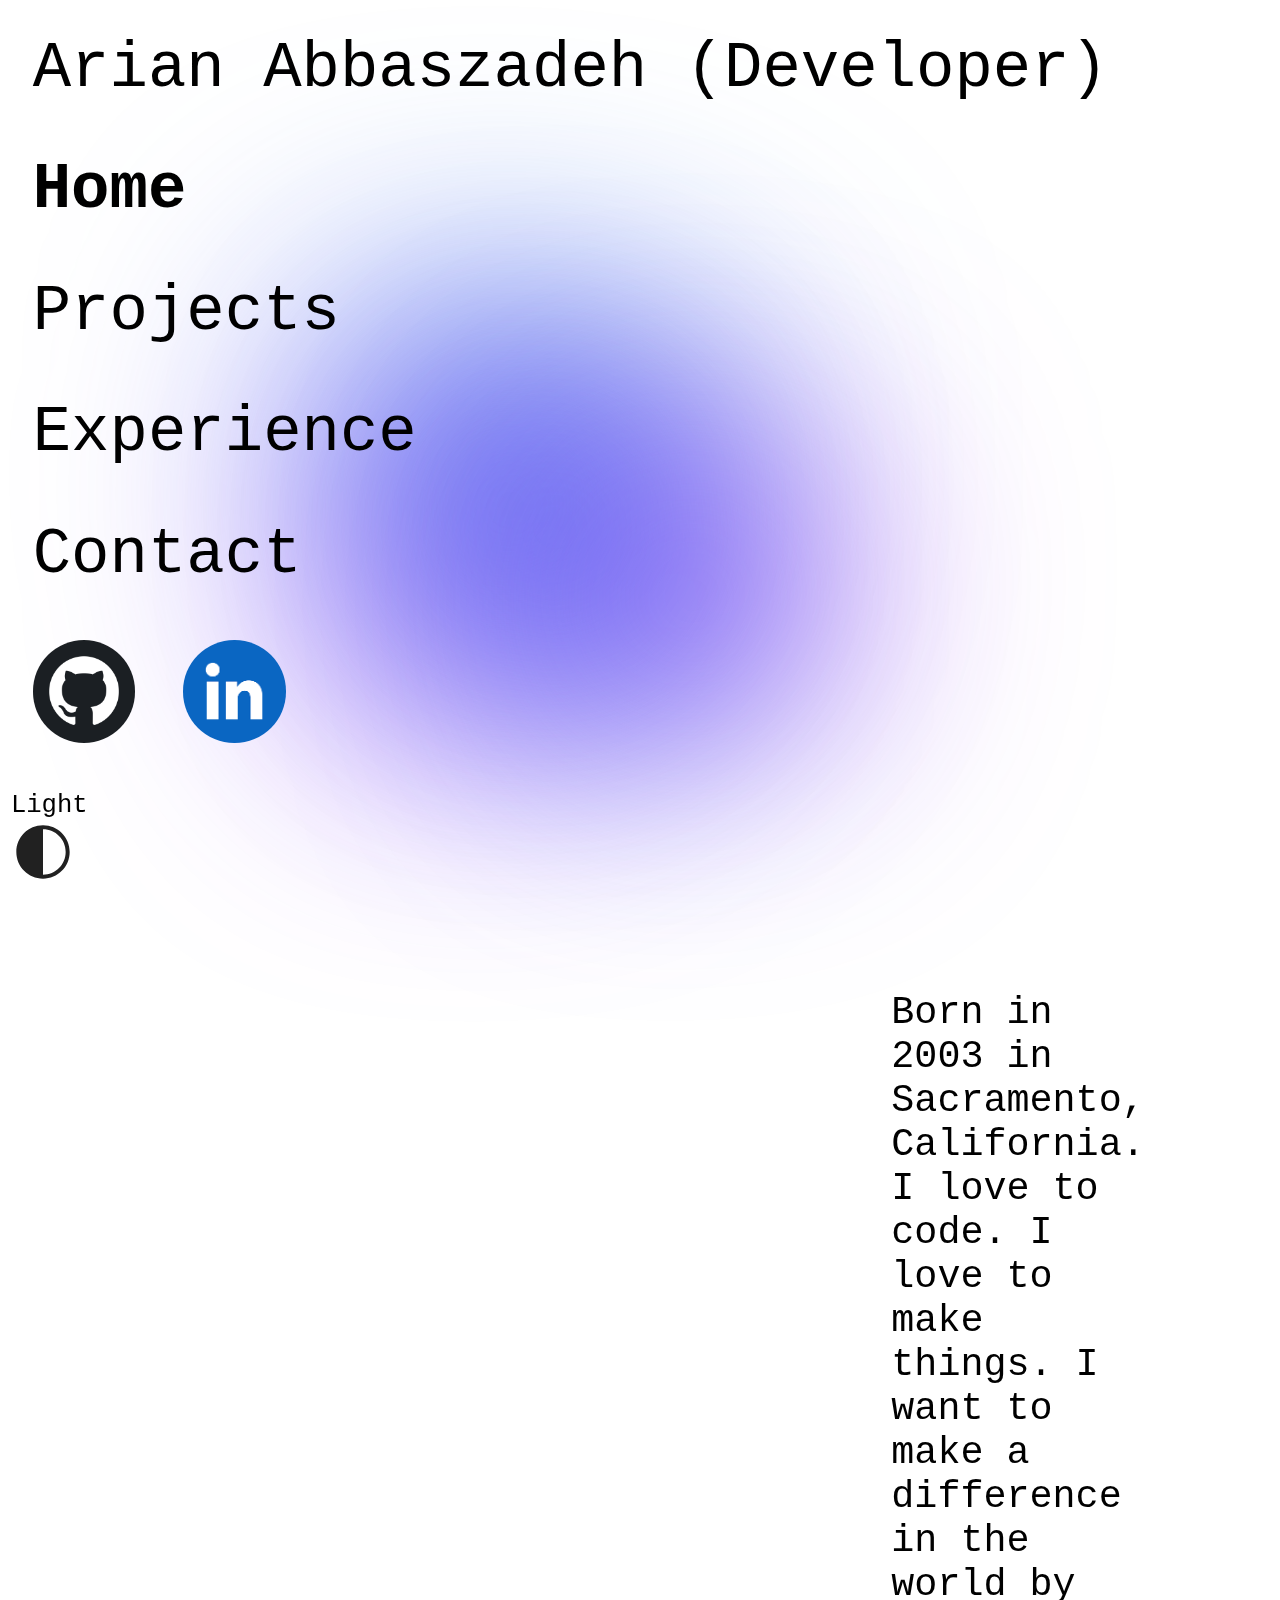
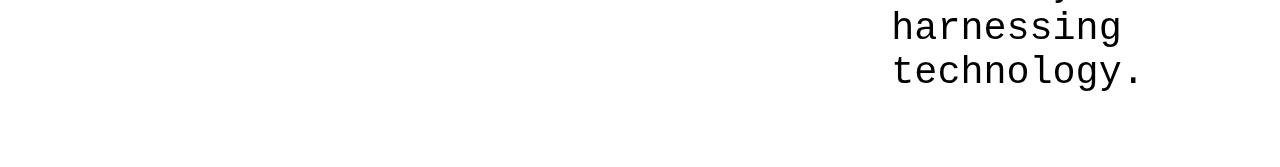
<file: index.html>
<!DOCTYPE html>
<html>
	<head>
		<link rel="stylesheet" href="styles.css">
		<script type="text/javascript" src="index.js"></script>
		<script src="https://ajax.googleapis.com/ajax/libs/jquery/3.7.1/jquery.min.js"></script>
		<script>
			$(function(){
					$("#content-div").load("home.html");
			});
	</script>
	</head>

	<body>
		<div class="menu">
			<p class="menu-item name reactive">
				Arian Abbaszadeh (Developer)
			</p>
			<p id="home" style="font-weight: bolder;" class="menu-item selectable reactive" onclick= "selection(this.id)">
				Home
			</p>
			<p id="projects" class="menu-item selectable reactive" onclick= "selection(this.id)">
				Projects
			</p>
			<p id="experience" class="menu-item selectable reactive" onclick= "selection(this.id)">
				Experience
			</p>
			<p id="contact" class="menu-item selectable reactive" onclick= "selection(this.id)">
				Contact
			</p>	
			<div class="links menu-item">
				<a id="github" target="_blank" href="https://github.com/ArianAbbaszadeh" ><img class="link" src="icons/github_icon.jpg"></a>
				<a target="_blank" href="https://www.linkedin.com/in/arian-abbaszadeh-904b69212/">
					<img class="link" src="icons/linkedin_icon.jpg">
				</a>
			</div>	
		</div>

		<div id="content-div" class = "content">
		</div>
		<div class="view-mode">
			<div id="mode-text" class="view-mode-text">
				Light
			</div>
			<img id="light" class="view-mode view-mode-image" src="icons/mode_icon.svg" onclick="changeViewMode(this.id)">
		</div>
		<div class="background"></div>
		<div class="background background-2"></div>
		<div class="background background-3"></div>

	</body>
</html>
</file>
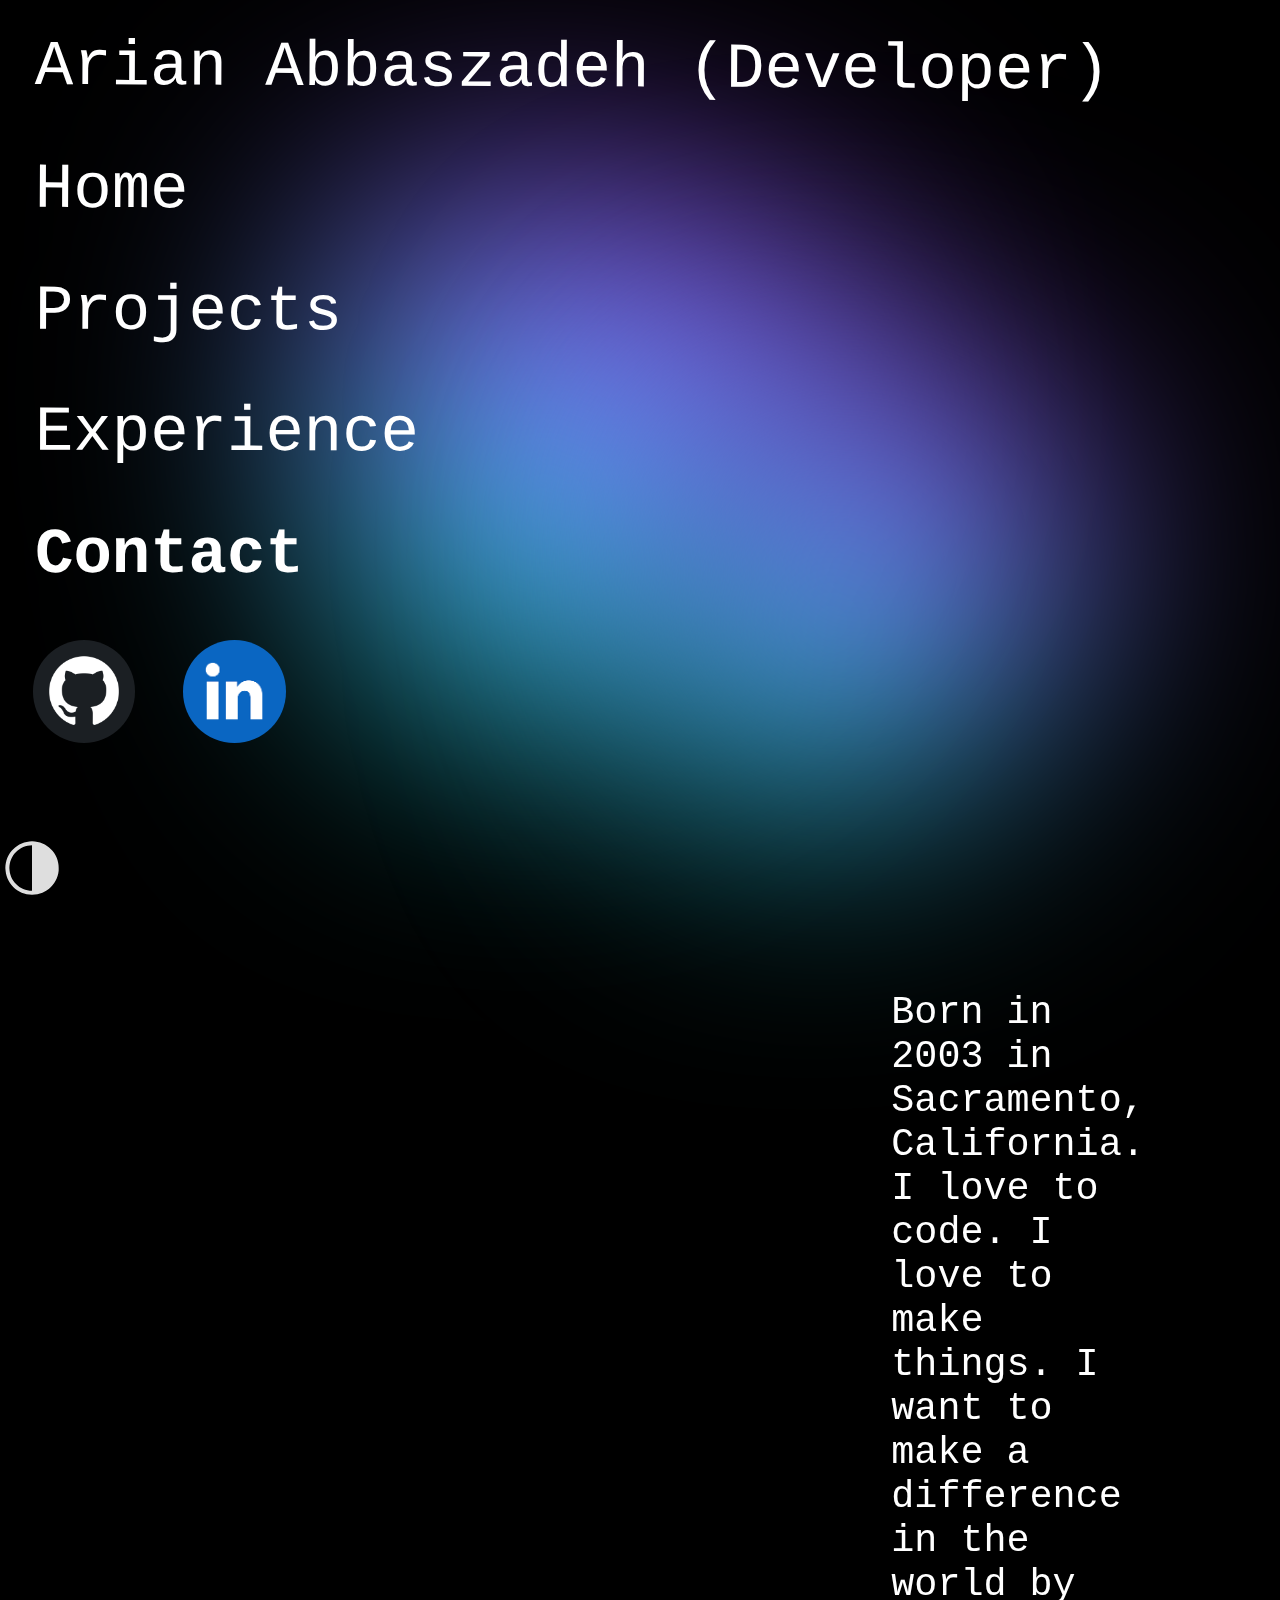
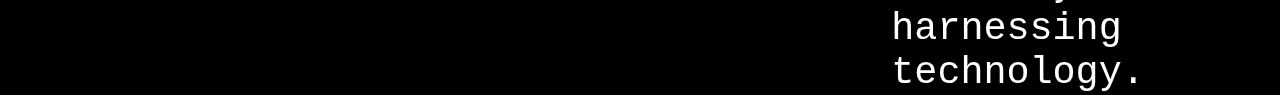
<file: arianabbaszadeh.github.io.html>
<!DOCTYPE html>
<!-- saved from url=(0042)https://arianabbaszadeh.github.io/Website/ -->
<html style="--color: #ffffff; --bgcolor: #000000; --mode: 1; --gradient: linear-gradient(20deg, #8BC6EC, #B721FF 50%, #ffffff 50%); --gradient-2: linear-gradient(20deg, #c85555, #b700ff 50%, #ffffff 50%);"><head><meta http-equiv="Content-Type" content="text/html; charset=UTF-8">
		<link rel="stylesheet" href="./arianabbaszadeh.github.io_files/styles.css">
		<script type="text/javascript" src="./arianabbaszadeh.github.io_files/index.js"></script>
		<script src="./arianabbaszadeh.github.io_files/jquery.min.js"></script>
		<script>
			$(function(){
					$("#content-div").load("home.html");
			});
	</script>
	</head>

	<body>
		<div class="menu">
			<p class="menu-item name reactive" style="transform: translateX(1.879px) translateY(0.121001px) rotate(0.238412deg);">
				Arian Abbaszadeh (Developer)
			</p>
			<p id="home" style="font-weight: lighter; transform: translateX(1.91656px) translateY(0.0834422px) rotate(0.199951deg); pointer-events: all;" class="menu-item selectable reactive" onclick="selection(this.id)">
				Home
			</p>
			<p id="projects" class="menu-item selectable reactive" onclick="selection(this.id)" style="transform: translateX(1.95497px) translateY(0.0450259px) rotate(0.148345deg); pointer-events: all; font-weight: lighter;">
				Projects
			</p>
			<p id="experience" class="menu-item selectable reactive" onclick="selection(this.id)" style="transform: translateX(1.9821px) translateY(0.0179022px) rotate(0.0941859deg); pointer-events: all; font-weight: lighter;">
				Experience
			</p>
			<p id="contact" class="menu-item selectable reactive" onclick="selection(this.id)" style="transform: translateX(1.99691px) translateY(0.0030935px) rotate(0.0392987deg); pointer-events: none; font-weight: bold;">
				Contact
			</p>	
			<div class="links menu-item">
				<a target="_blank" href="https://github.com/ArianAbbaszadeh"><img class="link" src="./arianabbaszadeh.github.io_files/github_icon.jpg"></a>
				<a target="_blank" href="https://www.linkedin.com/in/arian-abbaszadeh-904b69212/">
					<img class="link" src="./arianabbaszadeh.github.io_files/linkedin_icon.jpg">
				</a>
			</div>	
		</div>

		<div id="content-div" class="content" style="transition: transform 0.5s ease 0s; transform: translateX(0px);"><div class="contact">
  <div class="contact-top-row">
    <input type="text" class="contact-field" placeholder="Name">
    <input type="text" class="contact-field" placeholder="E-mail">
  </div>
  <textarea rows="5" class="contact-field contact-message" placeholder="Write your message"></textarea>
  <button onclick="" class="contact-field contact-submit"> Submit </button>
</div></div>
		<img id="dark" class="view-mode" src="./arianabbaszadeh.github.io_files/mode_icon.svg" onclick="changeViewMode(this.id)">
		<div class="background"></div>
		<div class="background background-2"></div>
	
<div id="torrent-scanner-popup" style="display: none;"><template shadowrootmode="open"><link rel="stylesheet" href="chrome-extension://aegnopegbbhjeeiganiajffnalhlkkjb/css/custom.css"><div id="yf-bt-wrapper" class="free"><div class="header"><img class="sts-logo" src="chrome-extension://aegnopegbbhjeeiganiajffnalhlkkjb/img/assets/ts-free-logo.png"><div class="search-content"><input id="search-input" class="search-input" type="search" placeholder="Start your search here..."><span id="search-btn" class="search-btn"></span></div></div><div class="container"><div class="main-container"><div id="torrent-data" class="torrent-content"><div class="t-table"><div class="t-header"><div class="t-name">Torrent search results</div></div><div id="checked-sites" class="checked-sites-section"><div class="left">Checked Sites</div><div class="right"><span id="sites-count" class="sites-count">0</span></div></div><div id="table-body" class="t-body"><div id="loading" class="spinner"><div class="bounce1"></div><div class="bounce2"></div><div class="bounce3"></div></div><div class="table-message-container" id="table-message"><p>No items to list <br> Use the search bar above for instant results</p></div></div></div></div><div class="tooltip"><p class="tooltip-text">To see search results, type here and hit `Enter`</p></div><div class="footer"><span><span id="numberScanned" class="numberScanned">No results</span></span></div><div class="upgradeProPanel"><div class="upgradeProPanelTitle">Try our Torrent Scanner Plus to unlock:</div><div class="upgradeProPanelList"><div><p>Faster Results</p></div><div><p>Unlimited Search Results with detailed torrent info</p></div><div><p>Secure Torrenting</p></div></div><a class="upgrade-to-pro-button-2" id="buy-pro" href="https://shop.lavasoft.com/clickgate/join.aspx?ref=shop.lavasoft.com&amp;ujid=W9yhyAwEW5Q%3D" target="_blank">Get Torrent Scanner +</a></div></div><div class="sync-container nav-se-container"><div class="nav-se-content"><img class="sync-icon nav-se-icon" src="chrome-extension://aegnopegbbhjeeiganiajffnalhlkkjb/img/assets/icon-sync.svg"><div class="nav-se-title">One more step to go before you start torrenting!</div><p class="nav-se-text">This extension can sync results with BitTorrent and/or uTorrent for instant downloading.</p><p class="nav-se-text">To activate this feature, please click on the button below, and then on the Chrome message to activate the 'Messaging Permission'.</p><button class="sync-permission-btn nav-se-btn">Activate Messaging Permission</button></div><div class="nav-se-content display-none"><img class="sync-icon nav-se-icon" src="chrome-extension://aegnopegbbhjeeiganiajffnalhlkkjb/img/assets/icon-sync.svg"><div class="nav-se-title">Syncing...</div><p class="nav-se-text">Please allow Messaging Permissions in the proceeding Chrome message.</p></div><div class="nav-se-content display-none"><img class="sync-icon nav-se-icon" src="chrome-extension://aegnopegbbhjeeiganiajffnalhlkkjb/img/assets/icon-success.svg"><div class="nav-se-title">Sync Complete</div><p class="nav-se-text">You have successfully activated the “Messaging Permission” feature. All your search results will sync with BitTorrent and/or uTorrent.</p></div></div><div class="license-container nav-se-container"><div class="nav-se-content"><img class="nav-se-icon" src="chrome-extension://aegnopegbbhjeeiganiajffnalhlkkjb/img/assets/icon-key2.svg"><div class="nav-se-title">Enter License Key</div><p class="nav-se-text">Enter your license key and click on the activate button to start using <span>Torrent Scanner Plus.</span></p><input type="text" id="license-input-key" class="license-input-key" placeholder="Enter Key"><div class="license-spinner"><div class="bounce1"></div><div class="bounce2"></div><div class="bounce3"></div></div><button id="license-activate-button" class="license-activate-button nav-se-btn">Activate</button><p>Don't have a license key? <a class="license-buy-link" target="_blank">Click here</a></p></div><div class="nav-se-content display-none"><img class="nav-se-icon" src="chrome-extension://aegnopegbbhjeeiganiajffnalhlkkjb/img/assets/icon-success.svg"><div class="nav-se-title">Happy Torrenting!</div><p class="nav-se-text">You are now an active PRO user</p><p class="nav-se-text">Your key is valid until <span class="expiry-date"></span></p></div><div class="nav-se-content display-none"><img class="nav-se-icon" src="chrome-extension://aegnopegbbhjeeiganiajffnalhlkkjb/img/assets/icon-alert.svg"><div class="nav-se-title">Your license key has expired</div><p class="nav-se-text">Looks like your license key has expired, to renew your PRO license key, please select a license type:</p><a class="upgrade-to-pro-button-2 buy-license-expiry-button" href="https://shop.lavasoft.com/clickgate/join.aspx?ref=shop.lavasoft.com&amp;ujid=W9yhyAwEW5Q%3D" target="_blank">Buy Torrent Scanner +</a><p class="nav-se-text">Already have a license key? <a class="link" id="show-license-panel">Click here</a></p></div><div class="nav-se-content display-none"><img class="nav-se-icon" src="chrome-extension://aegnopegbbhjeeiganiajffnalhlkkjb/img/assets/icon-success.svg"><p class="nav-se-text">Your key is valid until <span class="expiry-date"></span></p><p class="nav-se-text">Your License Key:</p><p class="nav-se-text"></p><p class="nav-se-text margin-top-50">Switch back to Torrent Scanner Free?</p><button class="activate-free-btn nav-se-btn">Revert to Free Version</button></div></div><div class="feedback-container nav-se-container"><div class="nav-se-content"><img class="nav-se-icon" src="chrome-extension://aegnopegbbhjeeiganiajffnalhlkkjb/img/assets/icon-feedback.svg"><div class="nav-se-title">Feedback</div><p class="nav-se-text">Help us improve Torrent Scanner, send us comments, bugs, feedback, and suggestions.</p><button id="feedback-button" class="feedback-button nav-se-btn">Send Feedback</button></div></div><div class="settings-container nav-se-container"><div class="nav-se-content"><div class="settings-title">Settings</div></div><div class="s-table"><div class="s-row"><div class="s-title">FAQ<div class="s-arrow"><span class="arrow-down"></span></div></div><div class="s-content faq-content"><p class="faq-text">FAQ: <a href="chrome-extension://aegnopegbbhjeeiganiajffnalhlkkjb/faq.html" target="_blank">Click here</a></p></div></div><div class="s-row"><div class="s-title">Rate the extension<div class="s-arrow"><span class="arrow-down"></span></div></div><div class="s-content"><p class="rate-text">How did you like the extension experience?</p><div class="rating"><span class="rating-star">★</span><span class="rating-star">★</span><span class="rating-star">★</span><span class="rating-star">★</span><span class="rating-star">★</span></div><button class="rating-btn nav-se-btn" disabled="">Submit</button></div></div><div class="s-row"><div class="s-title">About<div class="s-arrow"><span class="arrow-down"></span></div></div><div class="s-content about-content"><div class="about-version">Version 1.4.0 <br><br> What's New</div><div class="about-new"><p></p><ul><li>Experience a complete new User Interface of the extension. It is enhanced and user friendly now.</li><li>Squashed some bugs.</li></ul><p></p></div></div></div><div class="s-row"><div class="s-title">Privacy Policy<div class="s-arrow"><span class="arrow-down"></span></div></div><div class="s-content"><div class="policy-text">Adaware Software (7270356 Canada Inc.) is the operator of the Adaware products suites and related services (the “<b>Company</b>”, ”<b>we</b>” or “<b>us</b>”). We respect your privacy rights and we are committed to protecting them. This privacy policy (“<b>Privacy Policy</b>” or simply “<b>policy</b>”) governs our products, services and websites that link to this Privacy Policy, and describes our practices of processing data from you. By “<b>you</b>”, we refer to either or all of the following: (i) visitors to our websites that links to this Privacy Policy (“<b>Visitor</b>” and “<b>Website</b>”, respectively); (ii) our customers using our software products and Services (“<b>User</b>”); and (c) a business customer, a business partner that has a contractual relationship with us or a prospective customer that is yet to be engaged in a contract with us (“Business Customer”). Unless explicitly mentioned otherwise, the information in this Privacy Policy refers to any and all data subject types (“you” or “your’). <br><br> For the purpose of this policy, the “<b>Service(s)</b>” shall include any software licensed by the Company, including features offered by or within the installed software or additional software scripts available therein (either downloaded from one of our websites, pre-installed on your device, downloaded through a third party website, obtained on a physical medium, or otherwise), or services provided through and/or on top such software, services offered on our websites, communication forums, support services, account operation, updates, enhancements, new features, premium support, extended guarantees, online version and free versions of a software or additional services or features as we ay make available from time to time. <br><br> If you are a California resident, please also see our <a href="https://www.adaware.com/CCPA/" target="_blank">CCPA Notice</a>. <br><br> <a href="https://www.adaware.com/privacy-policy/" target="_blank">Read more</a></div></div></div><div class="s-row" style="display: none;"><div class="s-title">Contact Us<div class="s-arrow"><span class="arrow-down"></span></div></div><div class="s-content"><div class="contact-text">For any payment and order-related support, please contact us at Email: <a href="mailto:support@torrentscanner.zendesk.com">support@torrentscanner.zendesk.com</a> or <a href="mailto:pcsoftwareinfo.com">pcsoftwareinfo.com</a><br><br>Phone: <a href="https://pcsoftwareinfo.com/contact.aspx" target="_blank">Click here</a></div></div></div></div></div></div><div class="nav"><button id="btnSync" class="nav-btn">Sync</button><button id="btnLicense" class="nav-btn">License</button><button id="btnHome" class="nav-btn">Home</button><button id="btnFeedback" class="nav-btn">Feedback</button><button id="btnSettings" class="nav-btn">Settings</button></div></div></template></div></body></html>
</file>
<file: styles.css>
:root{
	--color: black;
	--bgcolor: white;
	--gradient: linear-gradient(
		20deg, 
		#2200ff, 
		#B721FF 50%,
		black 50%);
	--gradient-2: linear-gradient(
		20deg, 
		#c85555, 
		#b700ff 50%,
		black 50%);
	--mode: 0;
	--dimbackground: min(45vw, 45vh);	
}

.is-dark{
	color: white;
	background-color: black;
}

body{
	font-family: 'Courier New';
	user-select: none;
	margin: calc(3* (1vh + 1vw)/2);

}
.content{
	float: right;
}
.view-mode{
	position: fixed;
	left: calc(0.5vw + 0.5vh);
	bottom: calc(0.5vw + 0.5vh);
}

.view-mode-image{
	padding: 0;
	position: relative;
	left:0;
	bottom: 0;
	transition: 0.5s;
	transform: rotate(calc(var(--mode) * 180deg));
	filter: invert(var(--mode));
}

.view-mode-image:hover{
	transform: rotate(calc((1 - var(--mode)) * 180deg));
	filter: invert(calc(1 - var(--mode)));
}

.view-mode-text{
	text-align: center;
	position: relative;
	transition: 1s;
}

.menu{
	vertical-align: top;
	float:left;
}

@media only screen and (min-aspect-ratio: 3/2){

	.menu{
		font-size: 2vw;
	}

	.view-mode-text{
		font-size: 1vw;
	}

	.view-mode{
		width: 2.5vw;
	}

	.link{
		width: 4vw;
		border-radius: 2vw;
	}

	.list-item{
		font-size: 1.5vw;
		max-width: 55vw;
	}

	.quote{
		font-size: 1.5vw;
	}
	.contact-field{
		font-size: 1.5vw;
		width: 20vw;
	}
	.contact-message{
		width: calc(40vw + 50px);
	}
}

@media only screen and (max-aspect-ratio: 3/2){
	.view-mode{
		width: 5vw;
	}

	.view-mode-text{
		font-size: 2vw;
	}

	.menu{
		font-size: 5vw;
	}

	.link{
		width: 8vw;
		border-radius: 4vw;
	}

	.list-item{
		font-size: 3vw;
	}

	.quote{
		font-size: 3vw;
		margin-bottom: 4vh;
	}
	.contact-field{
		font-size: 3vw;
		width: 70vw;
	}

	.contact-message{
		width: 70vw;
	}
}

.menu-item{	
	width: fit-content;
	margin-top: 0;
	margin-bottom: 5.5vh;
}

.name{
	transition: 0.3s;
	cursor: default;
}
.reactive{
  display: flex;
}
.selectable{
  cursor: pointer;
  transition-property: opacity font-weight transform;
	transition-duration: 0.3s;
	opacity: 1;
}

.selectable:hover{
  opacity: 0.3;
}

.links{
	display: block;
}

#github{
	transition: filter 0.5s;
	filter: invert(var(--mode));
}

.link{
	margin-right: 10px;
	transition: transform 0.3s, box-shadow 0.5s;
}

.link:hover{
	transform: rotate(15deg) rotateX(30deg);
	box-shadow: 0 5px 10px grey;
}

.link:active{
	transform: rotate(-15deg) ;
}

.background{
	position: fixed;
	bottom: 20vh;
	left: 25vw;
	z-index: -100;
	width: var(--dimbackground);
  height: var(--dimbackground);
  filter: blur(min(15vh, 15vw));
	background-image: linear-gradient(
		20deg, 
		rgb(166, 0, 255), 
		#109ce7);
  animation: rotate 20s cubic-bezier(0, 0.3, 0.3, 1) alternate infinite;
  border-radius: 30% 70% 70% 30% / 30% 30% 70% 70%;
}

.background-2{
	width: calc(var(--dimbackground) * 0.5);
	height: calc(var(--dimbackground) * 0.5);	
	bottom: 30vh;
	left: 35vw;
	z-index: -99;
	background-image: linear-gradient(
		20deg, 
		#00ffd9, 
		#f021ff);
	animation: rotate-move 15s cubic-bezier(1, 0.8, 0.3, 1) alternate infinite;
	border-radius: 70% 40% 60% 80% / 80% 60% 40% 80%;

}

.background-3{
	position: fixed;
	height: calc(var(--dimbackground) * 0.6);
	width: calc(var(--dimbackground) * 0.6);
	z-index: -98;
	left:45vw;
	background-image: linear-gradient(	
		80deg, 
		rgb(0, 76, 255), 
		#ca10e7);
	animation: rotate-move 12s cubic-bezier(1, 0.8, 0.3, 1) alternate infinite; 
	border-radius: 40% 90% 80% 30% / 70% 30% 90% 60%;
}

@keyframes rotate {
  100% {
    transform: rotate(360deg) scale(1.5) translateX(8vw);
  }
}

@keyframes rotate-move {
  100% {
    transform: rotate(360deg) scale(1.5) translateX(12vw);
  }
}

.quote{
	padding-right: 20vw;
	padding-top: 20vh;
	margin-bottom: 8vh;
	width: 100px;
	vertical-align: top;
	cursor:default;

}

.list {
	display: inline-block;
	overflow-y: auto;
}

.list-item{
	border: none;
	display: block;
	text-align: right;
	margin-left: 25px;
	float: right;
	clear: right;
	cursor: pointer;
	transition: 0.3s;
	background-image: var(--gradient);
	background-clip: text;
	-webkit-text-fill-color: transparent;
	background-size: 350%;
	background-position: 100%;
	
}

.gradient-2{
	background-image: var(--gradient-2);
}

.list-item:hover{
	transform: translateX(-20px) translateY(-5px) skewX(10deg) rotateX(20deg);
	background-position: 0%;
}

.list-item-name{
	display: inline-block;
	margin-top: 0;
	margin-bottom: 0;
	transition: 1s;
}



.list-item-year{
	vertical-align: top;
	margin-top: 5px;
	margin-bottom: 0;
	font-weight: bold;
	display: inline-block;
}

.list-item-skills{
	margin-top: 0;
	display: block;
}

.contact{
	display: inline-block;
}

.contact-top-row{
	display: block;

}

.contact-field{
	color: var(--color);
	float: right;
	margin-left: 15px;
	margin-bottom: 15px;
	font-family: 'Courier New', monospace;
	padding: 15px;
	border-radius: 30px;
	border: 4px;
	border-style: solid;
	border-color:var(--color);
	background-color: transparent;
}

.contact-message{
	display: block;
}

.contact-field:focus{
	outline: none;
}

.contact-submit{
	width: auto;
	float: right;
	clear: both;
	color: var(--color)	;
	background-color: rgb(194, 92, 162);
	font-weight:bold;
	border-color: var(--color);
	transition: 0.15s
}


.contact-submit:hover{
	box-shadow: 0 5px 0 0;
	transform: translateY(-5px);
	background-color: rgb(163, 37, 124);;
}

.contact-submit:active{
	background-color: rgb(26, 227, 234);
	box-shadow: 0 0 0 0;
	transform: translateY(0);
}
</file>
<file: arianabbaszadeh.github.io_files/styles.css>
:root{
	--color: black;
	--bgcolor: white;
	--gradient: linear-gradient(
		20deg, 
		#8BC6EC, 
		#B721FF 50%,
		black 50%);
	--gradient-2: linear-gradient(
		20deg, 
		#c85555, 
		#b700ff 50%,
		black 50%);
	--mode: 0;
}

body{
	font-family: 'Courier New';
	user-select: none;
	margin: calc(3* (1vh + 1vw)/2);
	background-color: var(--bgcolor);
	color: var(--color);
}
.content{
	float: right;
}

.view-mode{
	position: fixed;
	left: 0;
	bottom: 0;
	transition: 0.5s;
	transform: rotate(calc(var(--mode) * 180deg));
	filter: invert(var(--mode));
}

.view-mode:hover{
	transform: rotate(calc((1 - var(--mode)) * 180deg));
	filter: invert(calc(1 - var(--mode)));
}

.menu{
	vertical-align: top;
	float:left;
}

@media only screen and (min-aspect-ratio: 3/2){
	.menu{
		font-size: 2vw;
	}

	.view-mode{
		width: 2vw;
	}

	.link{
		width: 4vw;
		border-radius: 2vw;
	}

	.list-item{
		font-size: 1.5vw;
	}

	.quote{
		font-size: 1.5vw;
	}
	.contact-field{
		font-size: 1.5vw;
		width: 20vw;
	}
	.contact-message{
		width: calc(40vw + 45px);
	}
}

@media only screen and (max-aspect-ratio: 3/2){
	.view-mode{
		width: 5vw;
	}
	.menu{
		font-size: 5vw;
	}

	.link{
		width: 8vw;
		border-radius: 4vw;
	}

	.list-item{
		font-size: 3vw;
	}

	.quote{
		font-size: 3vw;
	}
	.contact-field{
		font-size: 3vw;
		width: 70vw;
	}

	.contact-message{
		width: 70vw;
	}
}

.menu-item{	
	width: fit-content;
	margin-top: 0;
	margin-bottom: 5.5vh;
}

.name{
	cursor: default;
}
.reactive{
  display: flex;
}
.selectable{
  cursor: pointer;
  transition-property: opacity font-weight transform;
	transition-duration: 0.3s;
	opacity: 1;
}

.selectable:hover{
  opacity: 0.3	;
}

.links{
	display: block;
}


.link{
	margin-right: 10px;
	transition: transform 0.3s, box-shadow 0.5s;
}

.link:hover{
	transform: rotate(15deg) rotateX(30deg);
	box-shadow: 0 5px 10px grey;
}

.link:active{
	transform: rotate(-15deg) ;
}

.background{
	position: fixed;
	bottom: 20vh;
	left: 25vw;
	z-index: -100;
	width: 60vh;
  height: 60vh;
  filter: blur(15vh);
  background-image: linear-gradient(
		20deg, 
		#00ffd9, 
		#B721FF);
  animation: rotate 20s cubic-bezier(1, 0.3, 0.3, 1) alternate infinite;
  border-radius: 30% 70% 70% 30% / 30% 30% 70% 70%;
}

.background-2{
	bottom: 10vh;
	left: 50vw;
	width: 50vh;
	height: 50vh;
	z-index: -99;
	animation: rotate 40s cubic-bezier(1, 0.3, 0.3, 1) alternate infinite;

}

@keyframes rotate {
  0% {
    transform: rotate(0deg) scale(0.8);
  }
  100% {
    transform: rotate(360deg) scale(1.5);

  }
}


.quote{
	padding-right: 20vw;
	padding-top: 20vh;
	width: 100px;
	vertical-align: top;
	cursor:default;
}

.list {
	display: inline-block;
	overflow-y: auto;
}

.list-item{
	border: none;
	display: block;
	text-align: right;
	margin-left: 25px;
	float: right;
	clear: right;
	cursor: pointer;
	transition: 0.3s;
	background-image: var(--gradient);
	background-clip: text;
	-webkit-text-fill-color: transparent;
	background-size: 350%;
	background-position: 100%;
	
}

.gradient-2{
	background-image: var(--gradient-2);
}

.list-item:hover{
	transform: translateX(-20px) translateY(-5px) skewX(10deg) rotateX(20deg);
	background-position: 0%;
}

.list-item-name{
	display: inline-block;
	margin-top: 0;
	margin-bottom: 0;
	transition: 1s;
}



.list-item-year{
	vertical-align: top;
	margin-top: 5px;
	margin-bottom: 0;
	font-weight: bold;
	display: inline-block;
}

.list-item-skills{
	margin-top: 0;
	display: block;
}

.contact{
	display: inline-block;
}

.contact-top-row{
	display: block;
}

.contact-field{
	color: var(--color)	;
	float: right;
	margin: 10px;
	font-family: 'Courier New', monospace;
	padding: 10px;
	border-radius: 30px;
	border: 3px;
	border-style: solid;
	border-color:cornflowerblue;
	background-color: transparent;
}

.contact-message{
	display: block;
}

.contact-field:focus{
	outline: none;
}

.contact-submit{
	width: auto;
	float: right;
	clear: both;
	color: var(--color)	;
	background-color: cornflowerblue;	
	font-weight:bold;
	border-color: var(--color);
	transition: 0.15s
}


.contact-submit:hover{
	box-shadow: 0 5px 0 0;
	transform: translateY(-5px);
	background-color: rgb(63, 124, 237);
}

.contact-submit:active{
	background-color: rgb(26, 99, 234);
	box-shadow: 0 0 0 0;
	transform: translateY(0);
}
</file>
